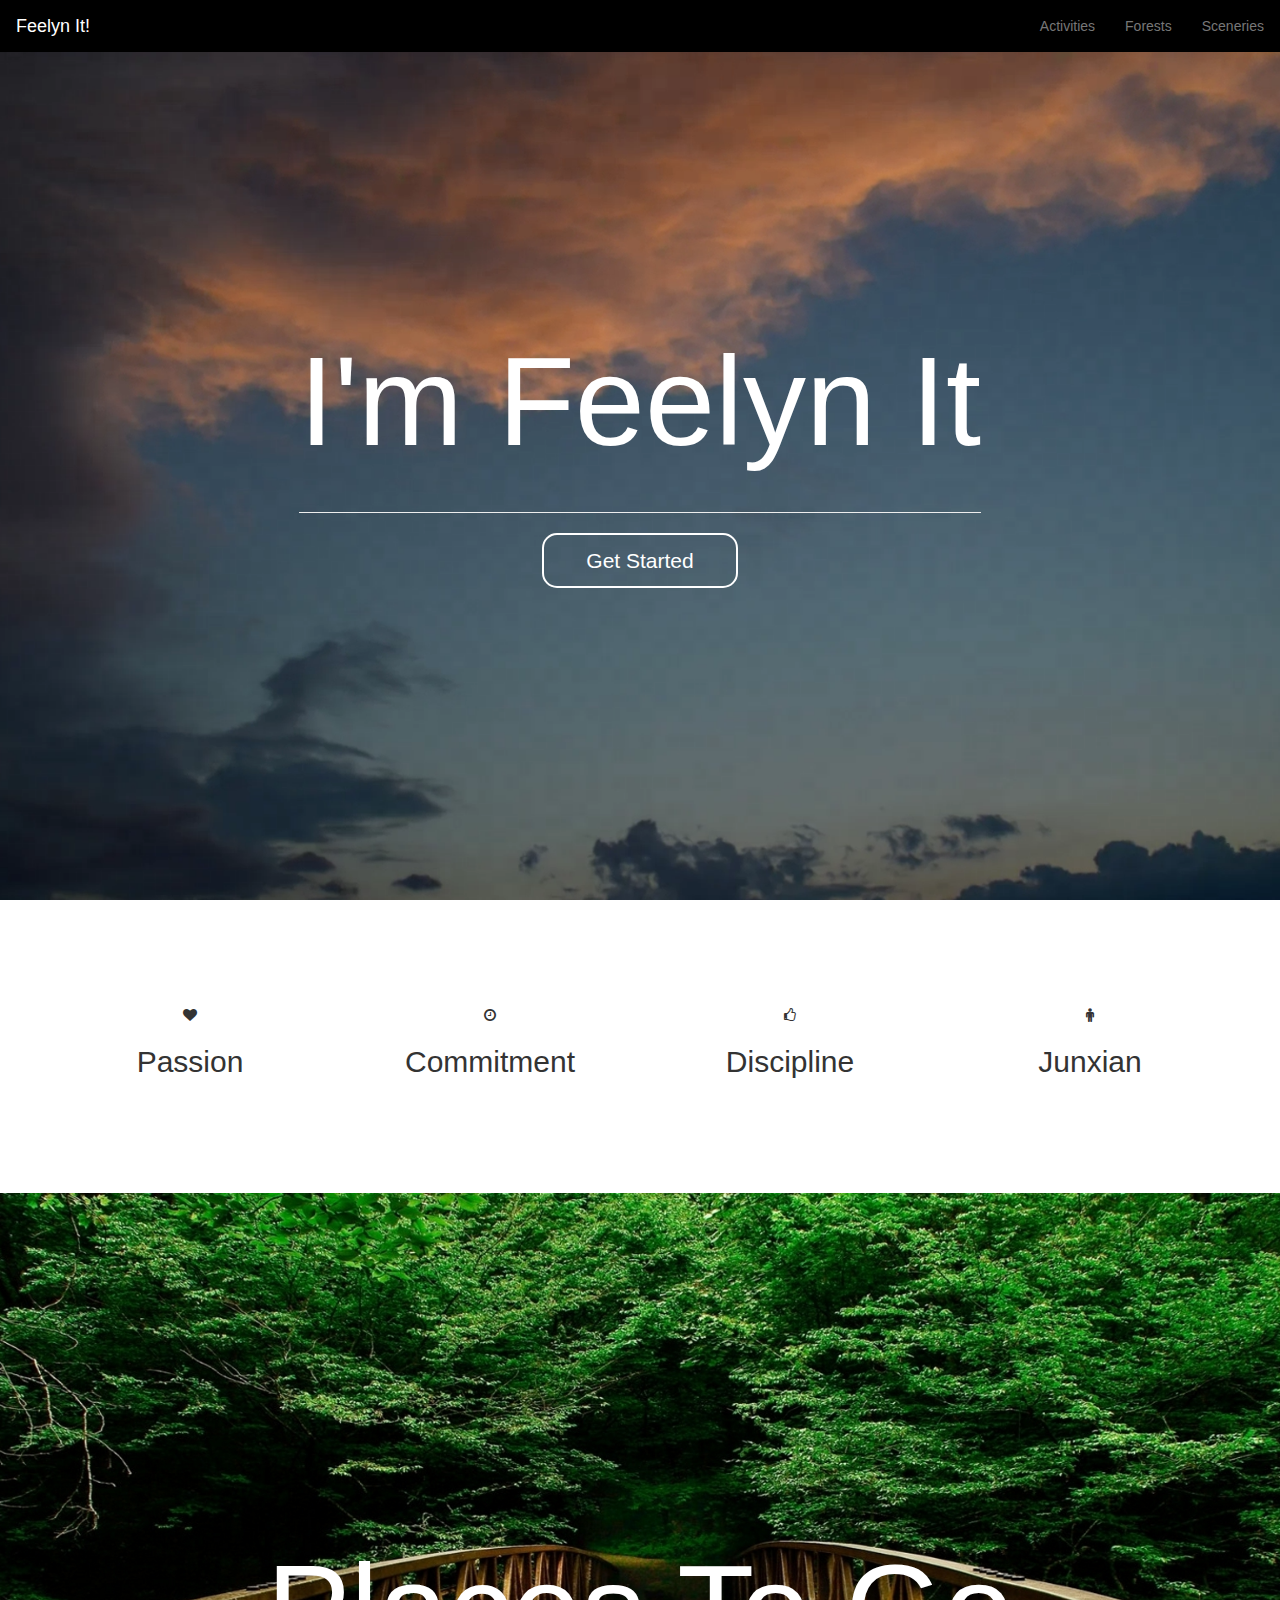
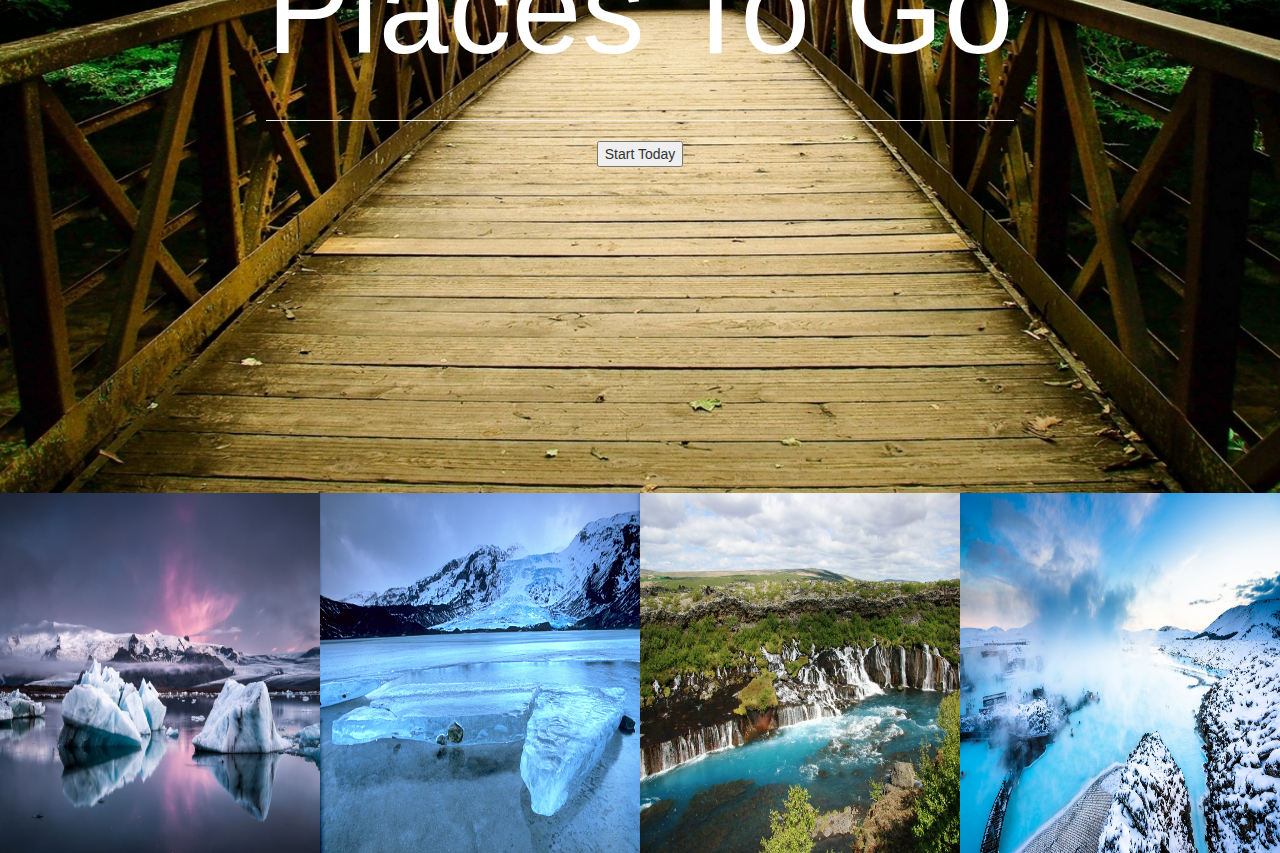
<file: index.html>
<!DOCTYPE html>
<html>
  <head>
    <title> I'm Feelyn It </title>
    <meta name="viewport" content="width=device-width, initial-scale=1.0">
    <link rel="stylesheet" href="https://maxcdn.bootstrapcdn.com/font-awesome/4.7.0/css/font-awesome.min.css">
    <link rel="stylesheet" href="https://maxcdn.bootstrapcdn.com/bootstrap/3.3.7/css/bootstrap.min.css" integrity="sha384-BVYiiSIFeK1dGmJRAkycuHAHRg32OmUcww7on3RYdg4Va+PmSTsz/K68vbdEjh4u" crossorigin="anonymous">
    <link rel="stylesheet" href="assets/stylesheets/index.css">
    <script src="https://code.jquery.com/jquery-3.1.1.min.js" integrity="sha256-hVVnYaiADRTO2PzUGmuLJr8BLUSjGIZsDYGmIJLv2b8=" crossorigin="anonymous"></script>
    <script src="https://maxcdn.bootstrapcdn.com/bootstrap/3.3.7/js/bootstrap.min.js" integrity="sha384-Tc5IQib027qvyjSMfHjOMaLkfuWVxZxUPnCJA7l2mCWNIpG9mGCD8wGNIcPD7Txa" crossorigin="anonymous"></script>
    <script src="assets/javascript/smoothscroll.min.js"></script>
    <script src="assets/javascript/index.js"></script>
  </head>
  <body>
    <section id="header">
      <nav class="navbar navbar-default">
        <div class="navbar-fluid">
          <div class="navbar-header">
            <a class="navbar-brand data-scroll" href="#backtotop">Feelyn It!</a>
            <button type="button" class="navbar-toggle collapsed" data-toggle="collapse" data-target="#header-dropdown" aria-expanded="false">
              <span class="sr-only">Toggle navigation</span>
              <span class="icon-bar"></span>
              <span class="icon-bar"></span>
              <span class="icon-bar"></span>
            </button>
          </div>

          <div class="collapse navbar-collapse" id="header-dropdown">
            <ul class="nav navbar-nav navbar-right">
              <li><a data-scroll href="#activities">Activities<span class="sr-only">(current)</span></a></li>
              <li><a data-scroll href="#forests">Forests<span class="sr-only">(current)</span></a></li>
              <li><a data-scroll href="#sceneries">Sceneries<span class="sr-only">(current)</span></a></li)
            </ul>
          </div>
        </div>
      </nav>
    </section>

    <section id="main-hero">
      <div class="main-hero clouds">
        <div class="content-wrapper">
          <div class="main-title">I'm Feelyn It </div>
          <hr>
          <button class="get-started">Get Started</button>
        </div>
      </div>
    </section>

    <section id="activities">
      <div class="grid-parent">
        <div class="grid-child">
          <i class="fa fa-heart" aria-hidden="true"></i>
          <h2>Passion</h2>
        </div>
        <div class="grid-child">
          <i class="fa fa-clock-o" aria-hidden="true"></i>
          <h2>Commitment</h2>
        </div>
        <div class="grid-child">
          <i class="fa fa-thumbs-o-up" aria-hidden="true"></i>
          <h2>Discipline</h2>
        </div>
        <div class="grid-child">
          <i class="fa fa-male" aria-hidden="true"></i>
          <h2>Junxian</h2>
        </div>
      </div>
    </section>

    <section id="forests">
      <div class="main-hero forests">
        <div class="content-wrapper">
          <div class="main-title">Places To Go </div>
          <hr>
          <button class="Start-Today">Start Today</button>
          </div>
        </div>
      </div>
    </section>

    <section id="sceneries">
      <div class="grid-parent full-width locked-height-40vh">
        <div class="grid-child no-margin">
          <img src="assets/images/iceland_1.jpg" class="full-img" />
          <div class="overlay-olive">
            <h2>Iceland 1</h2>
          </div>
        <h1 class="white-text"></h1>
        </div>
        <div class="grid-child no-margin">
          <img src="assets/images/iceland_2.jpeg" class="full-img" />
          <div class="overlay-olive">
            <h2>Iceland 2</h2>
          </div>
        <h1 class="white-text"></h1>
        </div>
        <div class="grid-child no-margin">
          <img src="assets/images/iceland_3.jpg" class="full-img" />
          <div class="overlay-olive">
            <h2>Iceland 3</h2>
          </div>
        <h1 class="white-text"></h1>
        </div>
        <div class="grid-child no-margin">
          <img src="assets/images/iceland_4.jpg" class="full-img" />
          <div class="overlay-olive">
            <h2>Iceland 4</h2>
          </div>
        <h1 class="white-text"></h1>
        </div>
      </div>
    </section>
  </body>
</html>
</file>
<file: assets/stylesheets/index.css>
.navbar {
  margin-bottom: 0;
  position: fixed;
  width: 100%;
  border-radius: 0;
  z-index: 99;
}

.navbar-default{
  background-color: black;
  border-color: black;
  transition: all 0.5s ease-in-out;
}

.navbar-default.scrolled {
  background-color: transparent;
  border-color: transparent;
}

.navbar-default .navbar-brand {
  color: white;
  text-shadow: 1px 1px black;
}

.navbar-default .navbar-brand:hover {
  color: #FF7F50;
  text-shadow: 1px 1px black;
  transition: all 0.5s ease-in-out;
}

.navbar-default .navbar.nav > li > a:hover {
  color: #FF7F50;
    text-shadow: 1px 1px black;
    transition: all 0.5s ease-in-out;
}

.main-hero {
  display: flex;
  align-items: center;
  justify-content: center;
  background-position: 50% 50%;
  background-repeat: no-repeat;
  background-size: cover;
  height: 100vh;
  width: 100%;
}

.forests {
  background-image: url("../images/bridge-bridges-nature-forest-forests.jpg");
}

.clouds {
  background-image: url("../images/cloudy.png");
}

.content-wrapper {
  text-align: center;
  font-family: 'Montserrat', sans-serif;
}

.main-title {
  font-size: 9em;
  color: white;
}

.get-started {
  background-color: transparent;
  color: white;
  padding: 0.5em 2em;
  border-radius: 15px;
  border: solid 2px white;
  font-size: 1.5em;
  text-align: center;
}

.get-started:hover {
  background-color: white;
  transition: all 0.5s;
  color: black;
}

.grid-parent {
  max-width: 1200px;
  margin: 75px auto;
  display: flex;
  flex-wrap: wrap;
}

.full-width {
  max-width: 100%;
  margin: 0;
}

.grid-child {
  flex: 1;
  text-align: center;
  margin: 30px 0;
  position: relative;
}

.no-margin {
  margin: 0;
}

.full-img {
  width: 100%;
  height: 100%;
  position: absolute;
  top: 0;
  left: 0;
}

.locked-height-40vh {
  height: 40vh;
}

.overlay-olive {
  z-index: 1;
  background-color: rgba(156, 221, 92, 0.5);
  position: absolute;
  width: 100%;
  height: 100%;
  left: 0;
  top: 0;
  opacity: 0;
  display: flex;
  justify-content: center;
  align-items: center;
}

.white-text {
  color: white;
  text-shadow: 1px 1px black;
}

.overlay-olive:hover {
  opacity: 1;
  transition: opacity 0.5s ease-in-out;
}

@media all and (max-width : 800px) {
  .main-title {
    font-size: 4em;
  }

  .grid-child {
    flex: 1 0 50%
  }
}
</file>
